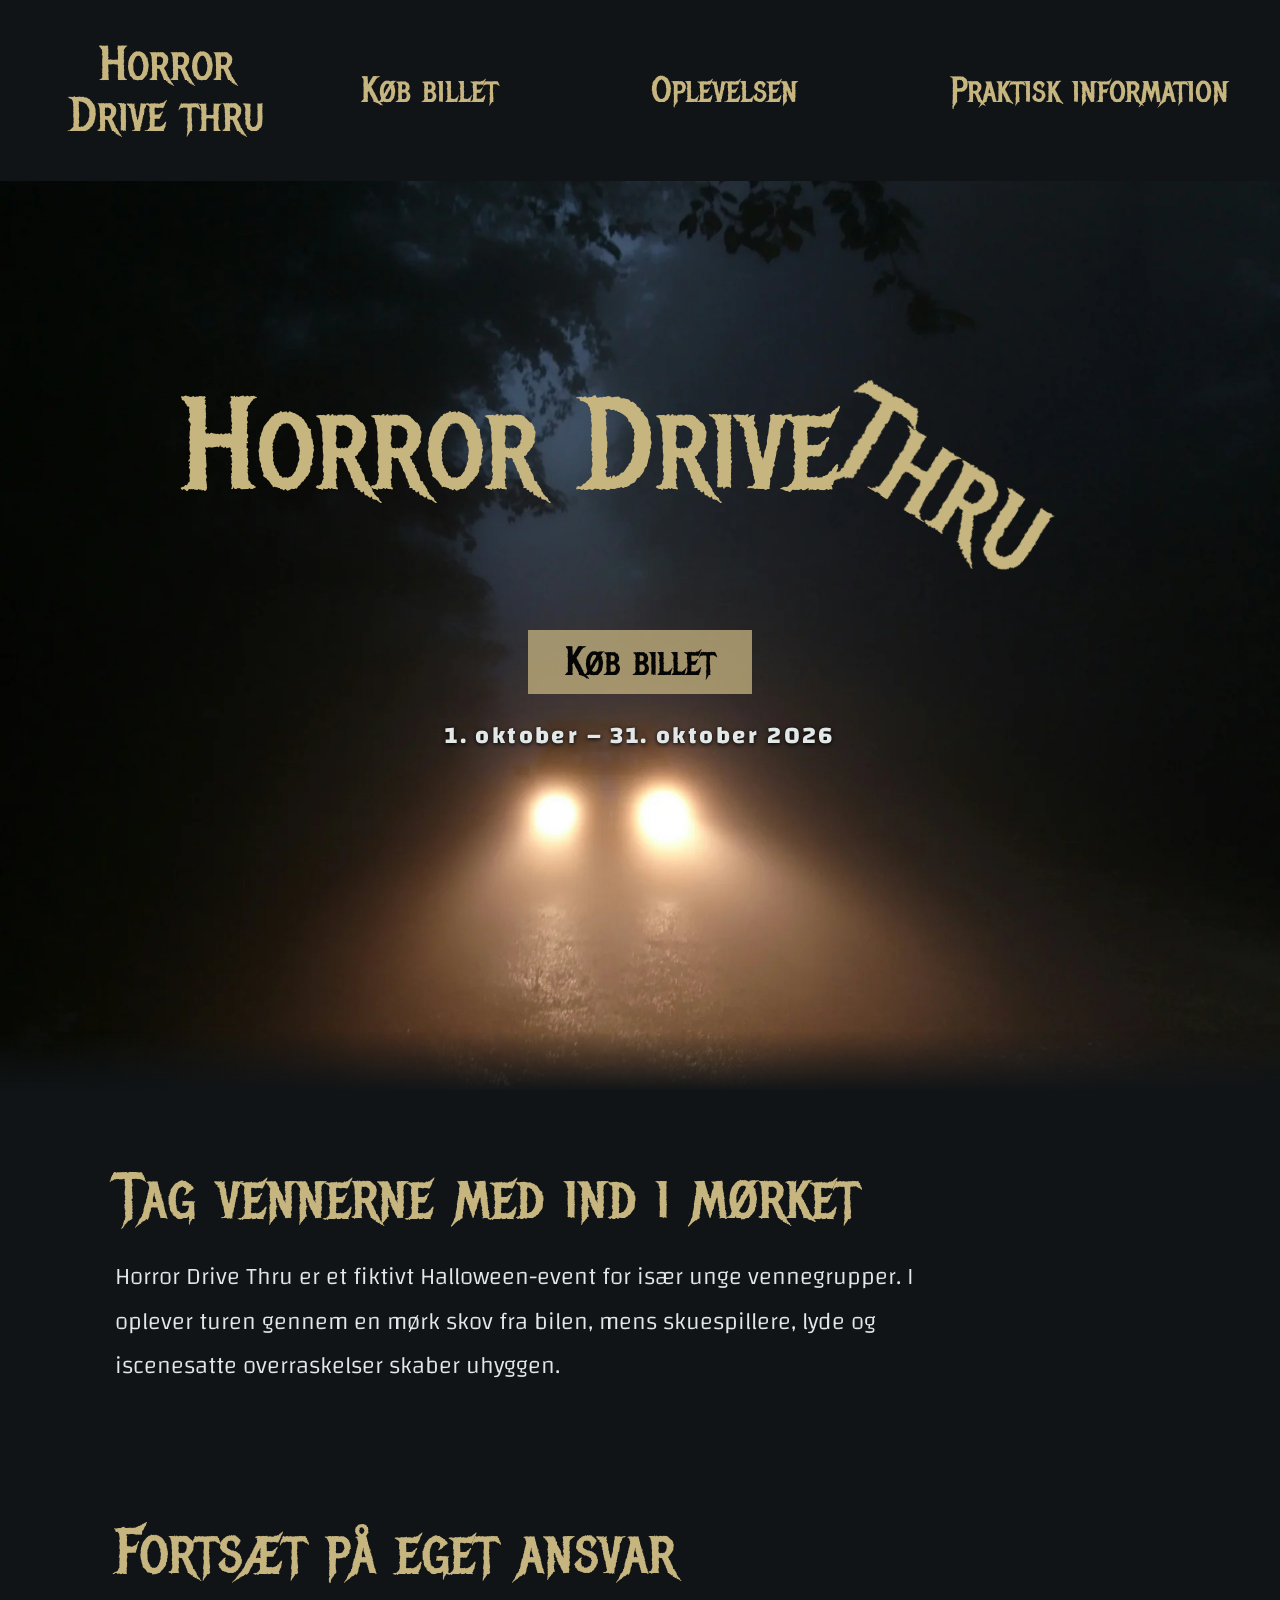
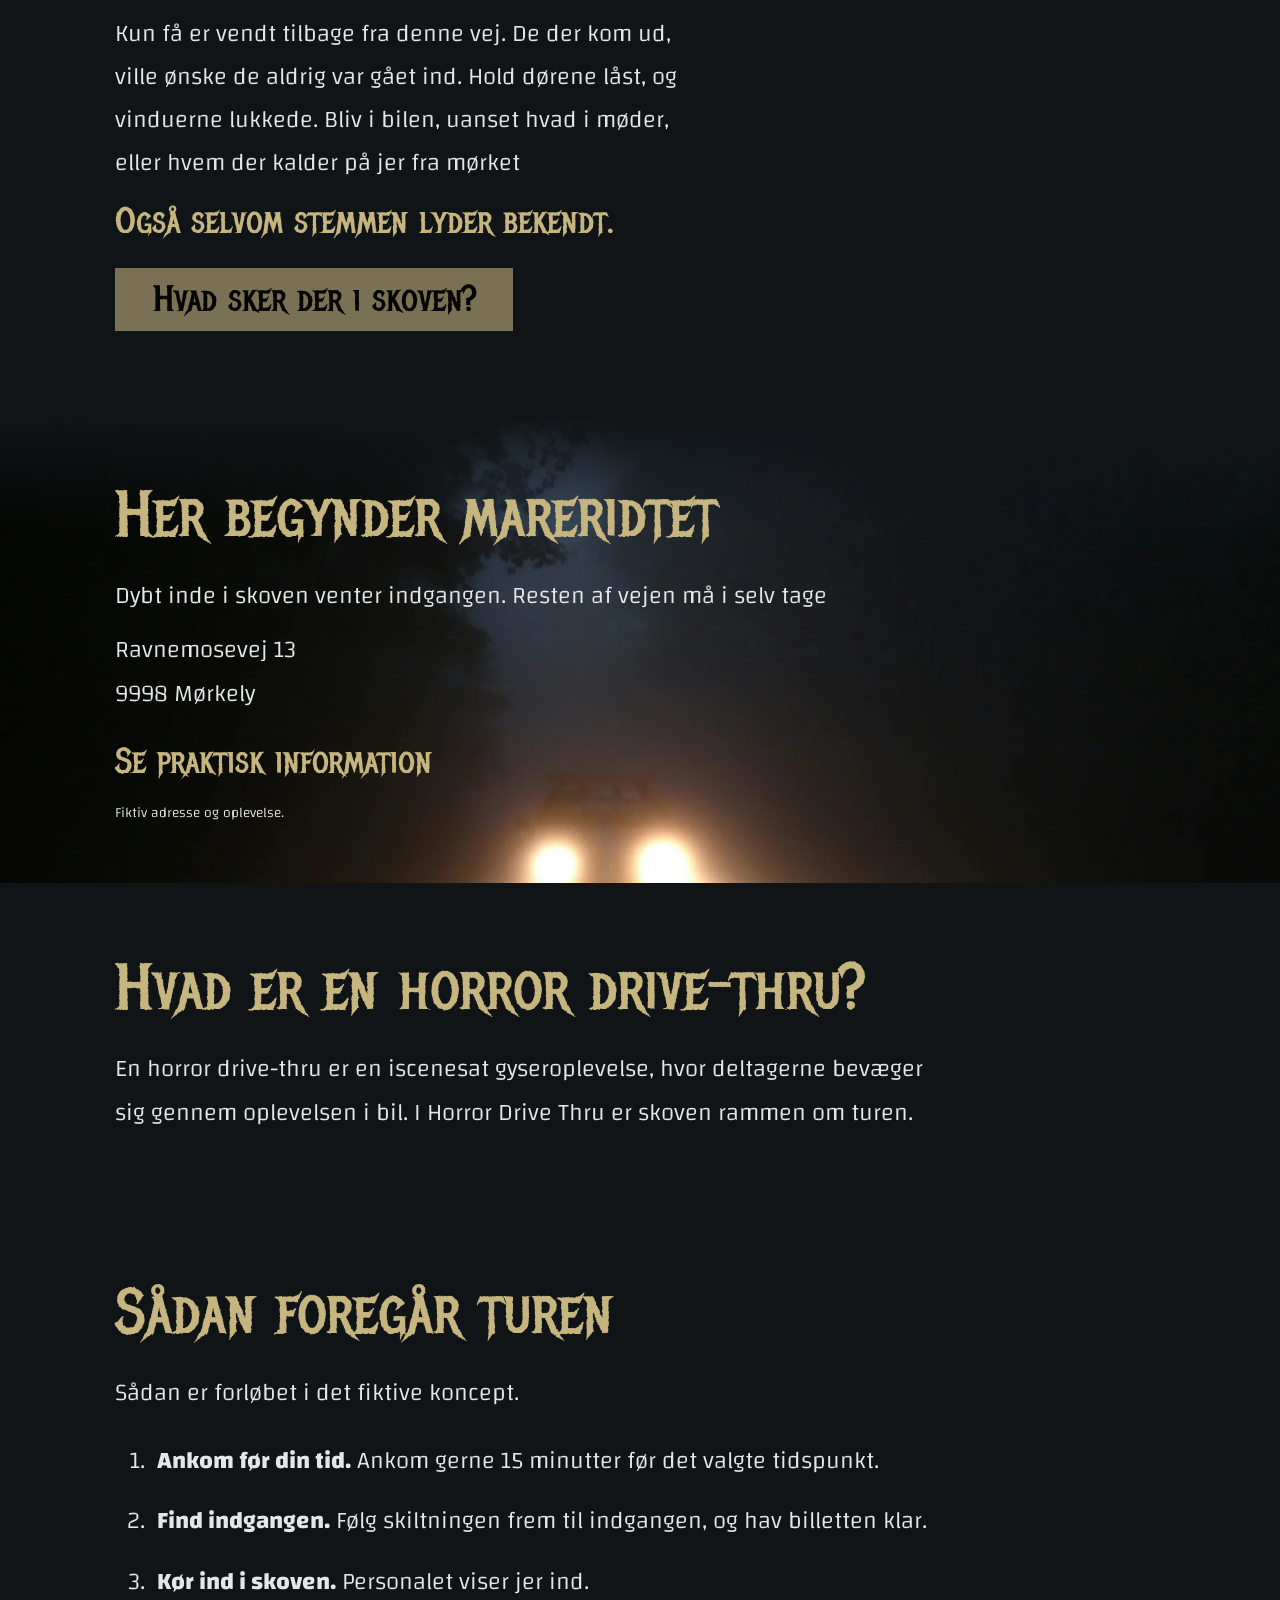
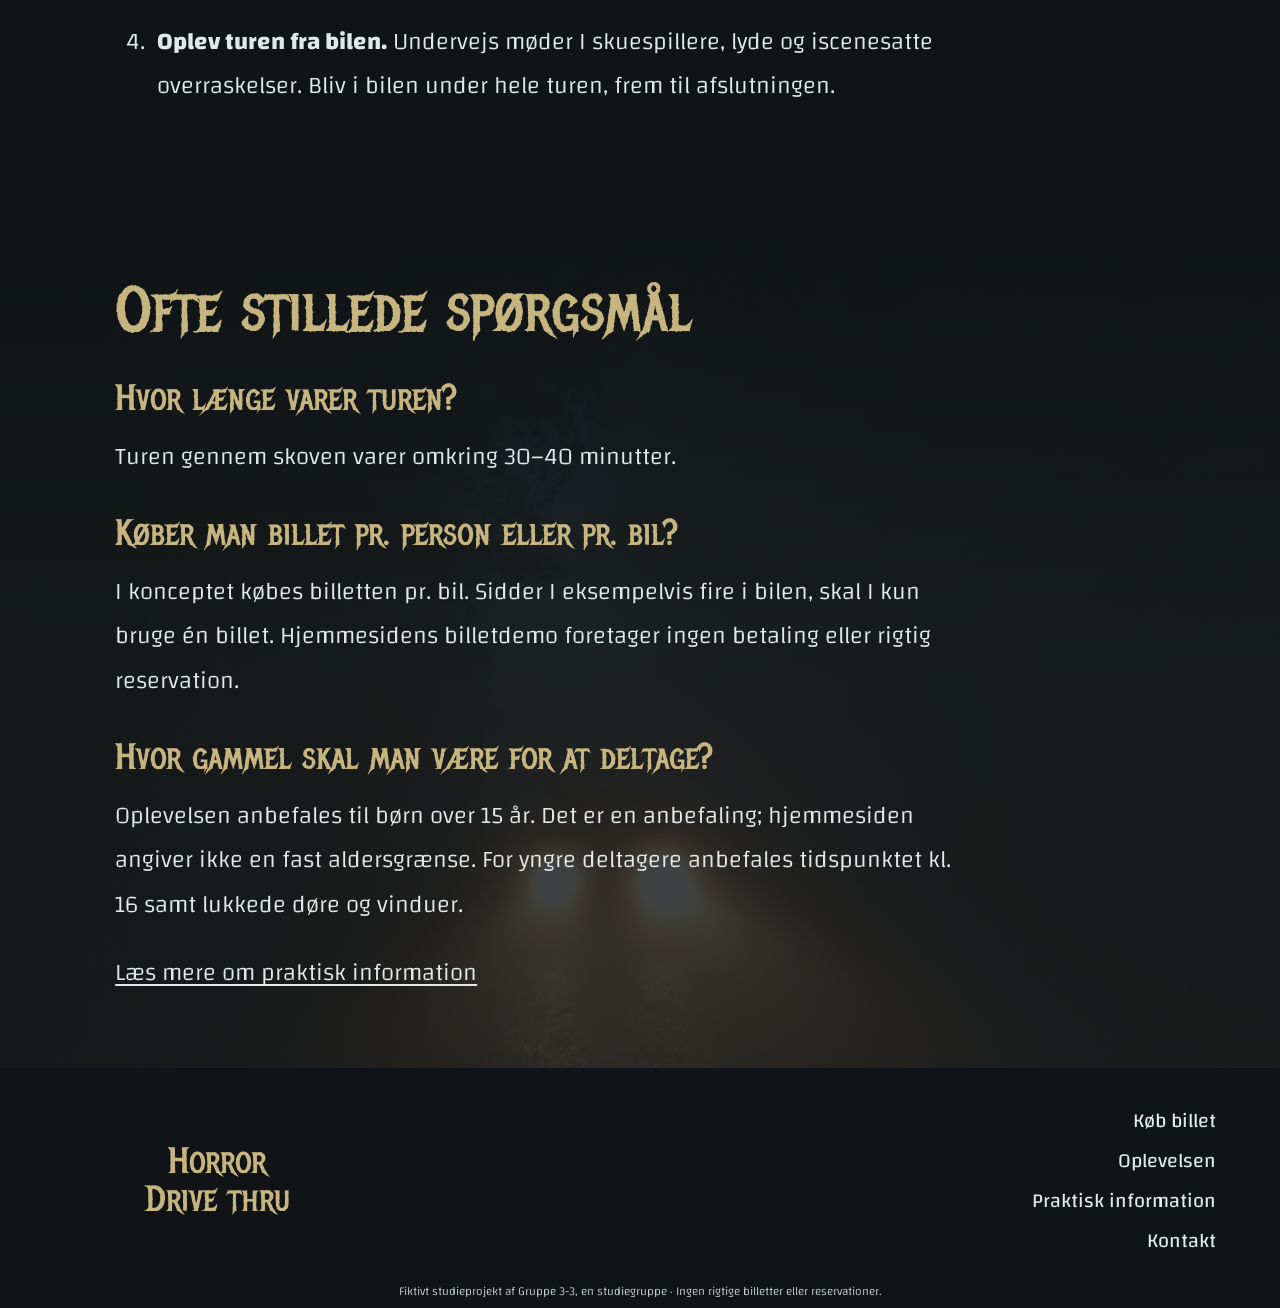
<file: Horror-Drive-Thru/index.html>
<!doctype html>
<html lang="da">
  <head>
    <meta charset="utf-8" />
    <meta name="viewport" content="width=device-width, initial-scale=1" />
    <title>Horror Drive Thru – fiktiv Halloween-oplevelse</title>
    <meta
      name="description"
      content="Oplev Horror Drive Thru, et fiktivt Halloween-event med horror drive-thru gennem en mørk skov. Læs om oplevelsen og prøv billetdemoen uden betaling."
    />
    <meta property="og:title" content="Horror Drive Thru – fiktiv Halloween-oplevelse" />
    <meta property="og:description" content="Oplev Horror Drive Thru, et fiktivt Halloween-event med horror drive-thru gennem en mørk skov. Læs om oplevelsen og prøv billetdemoen uden betaling." />
    <meta property="og:type" content="website" />
    <meta property="og:locale" content="da_DK" />
    <meta property="og:site_name" content="Horror Drive Thru" />
    <link rel="stylesheet" href="assets/css/style.css" />
    <script src="assets/js/main.js" defer></script>
    <script type="application/ld+json">
    {
      "@context": "https://schema.org",
      "@graph": [
        {
          "@type": "Organization",
          "@id": "#organization",
          "name": "Gruppe 3-3",
          "description": "Studiegruppen bag det fiktive studieprojekt Horror Drive Thru."
        },
        {
          "@type": "WebSite",
          "@id": "#website",
          "name": "Horror Drive Thru",
          "description": "Et website om et fiktivt Halloween-event med horror drive-thru gennem en mørk skov.",
          "inLanguage": "da",
          "publisher": {
            "@id": "#organization"
          }
        },
        {
          "@type": [
            "WebPage",
            "FAQPage"
          ],
          "@id": "#webpage",
          "name": "Horror Drive Thru – fiktiv Halloween-oplevelse",
          "description": "Forside for det fiktive Horror Drive Thru med oplysninger om oplevelsen, turens forløb og ofte stillede spørgsmål.",
          "inLanguage": "da",
          "isPartOf": {
            "@id": "#website"
          },
          "publisher": {
            "@id": "#organization"
          },
          "mainEntity": [
            {
              "@type": "Question",
              "name": "Hvor længe varer turen?",
              "acceptedAnswer": {
                "@type": "Answer",
                "text": "Turen gennem skoven varer omkring 30–40 minutter."
              }
            },
            {
              "@type": "Question",
              "name": "Køber man billet pr. person eller pr. bil?",
              "acceptedAnswer": {
                "@type": "Answer",
                "text": "I konceptet købes billetten pr. bil. Sidder I eksempelvis fire i bilen, skal I kun bruge én billet. Hjemmesidens billetdemo foretager ingen betaling eller rigtig reservation."
              }
            },
            {
              "@type": "Question",
              "name": "Hvor gammel skal man være for at deltage?",
              "acceptedAnswer": {
                "@type": "Answer",
                "text": "Oplevelsen anbefales til børn over 15 år. Det er en anbefaling; hjemmesiden angiver ikke en fast aldersgrænse. For yngre deltagere anbefales tidspunktet kl. 16 samt lukkede døre og vinduer."
              }
            }
          ],
          "mentions": {
            "@id": "#tour-list"
          }
        },
        {
          "@type": "ItemList",
          "@id": "#tour-list",
          "name": "Sådan foregår turen",
          "description": "Sådan er forløbet i det fiktive koncept.",
          "itemListOrder": "https://schema.org/ItemListOrderAscending",
          "numberOfItems": 4,
          "itemListElement": [
            {
              "@type": "ListItem",
              "position": 1,
              "name": "Ankom før din tid.",
              "description": "Ankom gerne 15 minutter før det valgte tidspunkt."
            },
            {
              "@type": "ListItem",
              "position": 2,
              "name": "Find indgangen.",
              "description": "Følg skiltningen frem til indgangen, og hav billetten klar."
            },
            {
              "@type": "ListItem",
              "position": 3,
              "name": "Kør ind i skoven.",
              "description": "Personalet viser jer ind."
            },
            {
              "@type": "ListItem",
              "position": 4,
              "name": "Oplev turen fra bilen.",
              "description": "Undervejs møder I skuespillere, lyde og iscenesatte overraskelser. Bliv i bilen under hele turen, frem til afslutningen."
            }
          ]
        }
      ]
    }
    </script>
  </head>
  <body class="home">
    <a class="skip-link" href="#indhold">Spring til indhold</a>
    <header class="site-header home-header">
      <a class="logo" href="index.html" aria-label="Horror Drive Thru – forside"
        >Horror<br />Drive thru</a
      >
      <nav class="desktop-nav" aria-label="Hovednavigation">
        <a href="billetter.html">Køb billet</a
        ><a href="oplevelsen.html">Oplevelsen</a
        ><a href="praktisk-information.html">Praktisk information</a>
      </nav>
      <details class="mobile-menu">
        <summary aria-label="Åbn menu">
          <span class="cross" aria-hidden="true"></span><span>MENU</span>
        </summary>
        <nav aria-label="Mobilnavigation">
          <button class="menu-close" type="button" aria-label="Luk menu">
            ×</button
          ><a href="billetter.html">Køb billet</a
          ><a href="oplevelsen.html">Oplevelsen</a
          ><a href="praktisk-information.html">Praktisk information</a>
        </nav>
      </details>
    </header>
    <main id="indhold">
      <section class="hero" aria-labelledby="hero-title">
        <img
          class="hero-image"
          src="assets/images/forest-headlights.webp"
          width="1920"
          height="2560"
          alt=""
          fetchpriority="high"
        />
        <div class="hero-darkness" aria-hidden="true"></div>
        <h1 id="hero-title">
          <span class="horror-drive">Horror Drive</span>
          <span class="thru">Thru</span>
        </h1>
        <div class="hero-action">
          <a class="button" href="billetter.html">Køb billet</a>
          <p class="event-dates">1. oktober – 31. oktober 2026</p>
        </div>
      </section>
      <section class="home-facts section" aria-labelledby="intro-title">
        <div class="home-facts-content">
          <h2 id="intro-title">Tag vennerne med ind i mørket</h2>
          <p>
            Horror Drive Thru er et fiktivt Halloween-event for især unge
            vennegrupper. I oplever turen gennem en mørk skov fra bilen, mens
            skuespillere, lyde og iscenesatte overraskelser skaber uhyggen.
          </p>
        </div>
      </section>
      <section class="warning section" aria-labelledby="warning-title">
        <div class="warning-content">
          <h2 id="warning-title">Fortsæt på eget ansvar</h2>
          <p>
            Kun få er vendt tilbage fra denne vej. De der kom ud, ville ønske de
            aldrig var gået ind. Hold dørene låst, og vinduerne lukkede. Bliv i
            bilen, uanset hvad i møder, eller hvem der kalder på jer fra mørket
          </p>
          <p class="warning-ending">Også selvom stemmen lyder bekendt.</p>
          <a class="button" href="oplevelsen.html">Hvad sker der i skoven?</a>
        </div>
      </section>
      <section class="location section">
        <h2>Her begynder mareridtet</h2>
        <p>
          Dybt inde i skoven venter indgangen. Resten af vejen må i selv tage
        </p>
        <p>Ravnemosevej 13<br />9998 Mørkely</p>
        <a class="text-link" href="praktisk-information.html"
          >Se praktisk information</a
        >
        <p class="small-note">Fiktiv adresse og oplevelse.</p>
      </section>
      <section class="home-facts section" aria-labelledby="definition-title">
        <div class="home-facts-content">
          <h2 id="definition-title">Hvad er en horror drive-thru?</h2>
          <p>
            En horror drive-thru er en iscenesat gyseroplevelse, hvor deltagerne
            bevæger sig gennem oplevelsen i bil. I Horror Drive Thru er skoven
            rammen om turen.
          </p>
        </div>
      </section>
      <section class="home-facts section" aria-labelledby="steps-title">
        <div class="home-facts-content">
          <h2 id="steps-title">Sådan foregår turen</h2>
          <p>Sådan er forløbet i det fiktive koncept.</p>
          <ol class="experience-steps">
            <li>
              <strong>Ankom før din tid.</strong> Ankom gerne 15 minutter før
              det valgte tidspunkt.
            </li>
            <li>
              <strong>Find indgangen.</strong> Følg skiltningen frem til
              indgangen, og hav billetten klar.
            </li>
            <li>
              <strong>Kør ind i skoven.</strong> Personalet viser jer ind.
            </li>
            <li>
              <strong>Oplev turen fra bilen.</strong> Undervejs møder I
              skuespillere, lyde og iscenesatte overraskelser. Bliv i bilen under
              hele turen, frem til afslutningen.
            </li>
          </ol>
        </div>
      </section>
      <section class="home-facts home-faq section" aria-labelledby="faq-title">
        <div class="home-facts-content">
          <h2 id="faq-title">Ofte stillede spørgsmål</h2>
          <div class="home-faq-answer">
            <h3>Hvor længe varer turen?</h3>
            <p>Turen gennem skoven varer omkring 30–40 minutter.</p>
          </div>
          <div class="home-faq-answer">
            <h3>Køber man billet pr. person eller pr. bil?</h3>
            <p>
              I konceptet købes billetten pr. bil. Sidder I eksempelvis fire i
              bilen, skal I kun bruge én billet. Hjemmesidens billetdemo
              foretager ingen betaling eller rigtig reservation.
            </p>
          </div>
          <div class="home-faq-answer">
            <h3>Hvor gammel skal man være for at deltage?</h3>
            <p>
              Oplevelsen anbefales til børn over 15 år. Det er en anbefaling;
              hjemmesiden angiver ikke en fast aldersgrænse. For yngre deltagere
              anbefales tidspunktet kl. 16 samt lukkede døre og vinduer.
            </p>
          </div>
          <p>
            <a href="praktisk-information.html">Læs mere om praktisk information</a>
          </p>
        </div>
      </section>
    </main>
    <footer class="site-footer">
      <a class="logo" href="index.html">Horror<br />Drive thru</a>
      <nav aria-label="Sidefod">
        <a href="billetter.html">Køb billet</a
        ><a href="oplevelsen.html">Oplevelsen</a
        ><a href="praktisk-information.html">Praktisk information</a
        ><a href="praktisk-information.html#kontakt">Kontakt</a>
      </nav>
      <p class="fiction">
        Fiktivt studieprojekt af Gruppe 3-3, en studiegruppe · Ingen rigtige billetter eller reservationer.
      </p>
    </footer>
  </body>
</html>
</file>
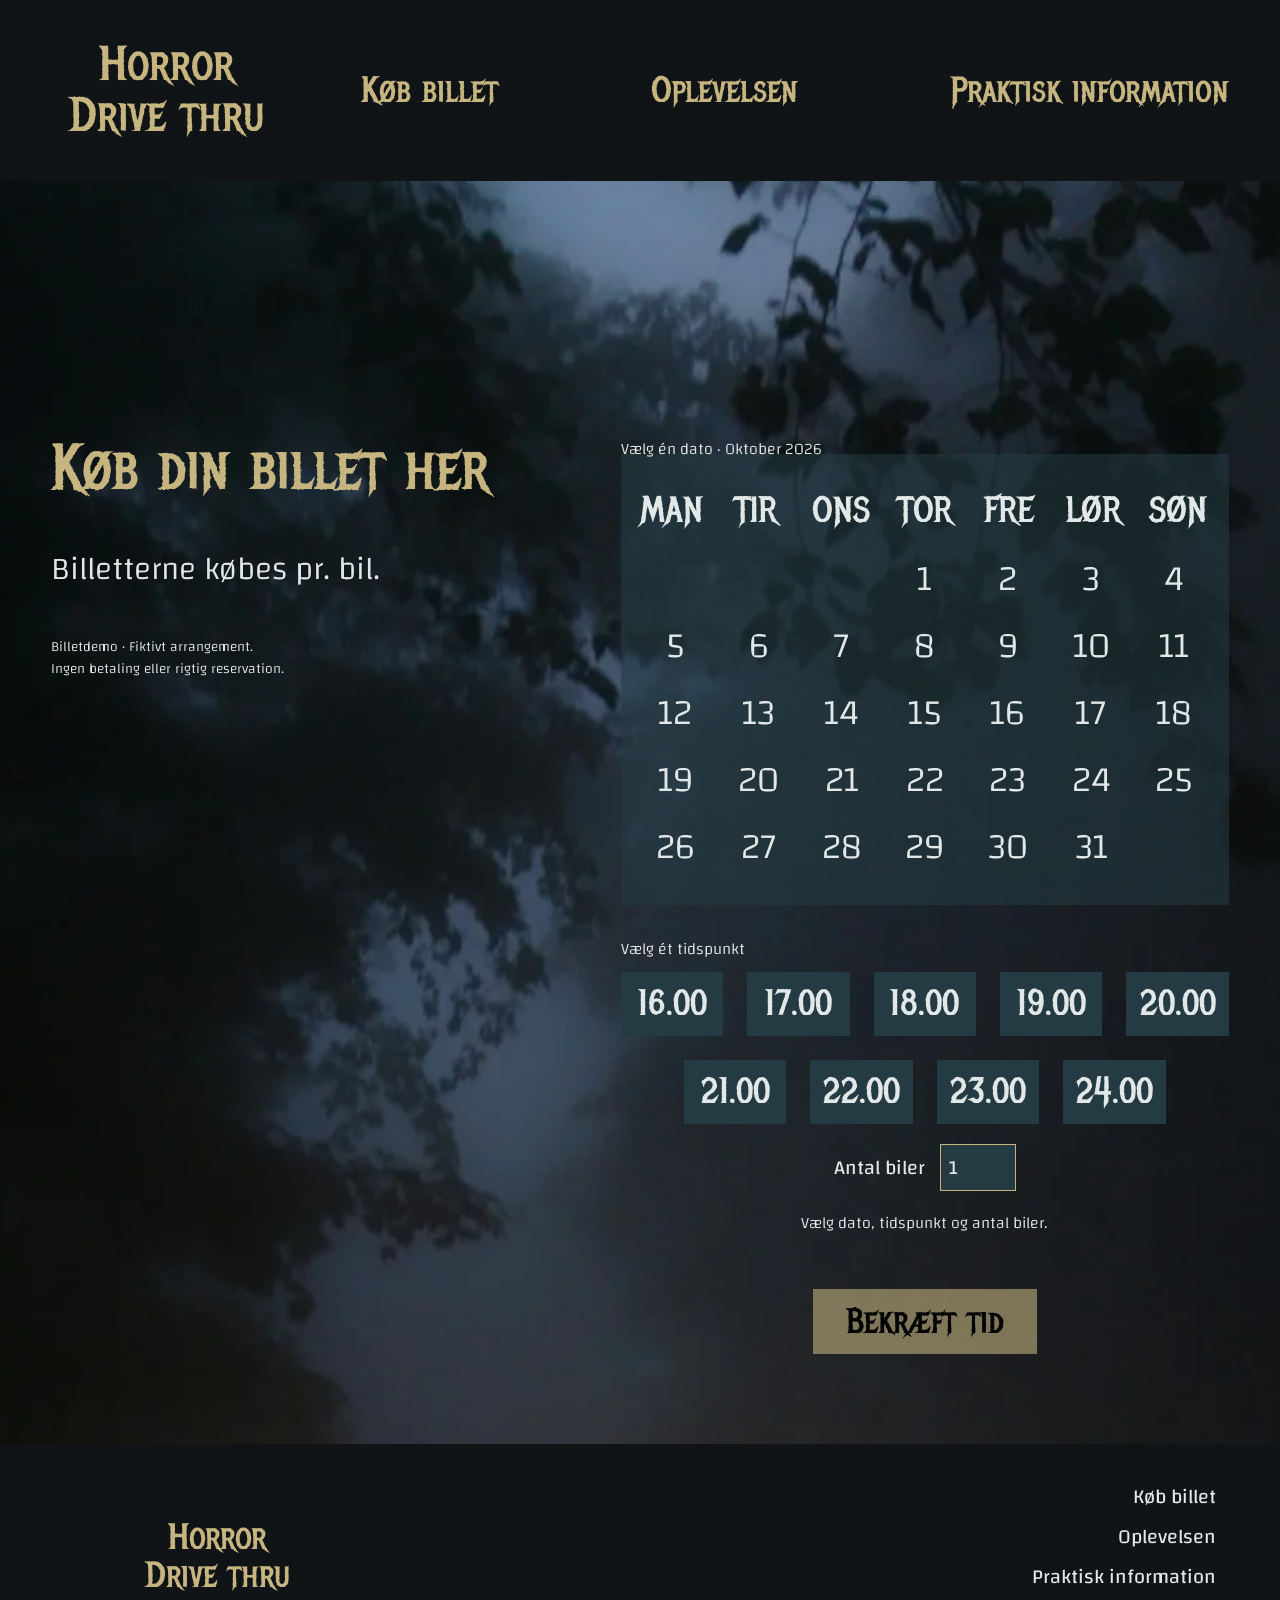
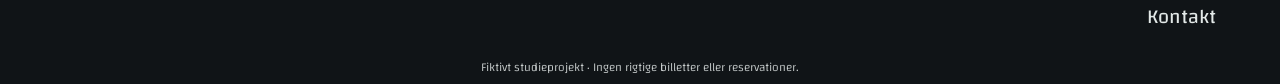
<file: Horror-Drive-Thru/billetter.html>
<!doctype html>
<html lang="da">
  <head>
    <meta charset="utf-8" />
    <meta name="viewport" content="width=device-width, initial-scale=1" />
    <title>Vælg dato og tid – billetdemo | Horror Drive Thru</title>
    <meta
      name="description"
      content="Prøv billetdemoen til det fiktive Horror Drive Thru. Vælg dato, tidspunkt og antal biler. Ingen betaling eller rigtig reservation."
    />
    <meta property="og:title" content="Vælg dato og tid – billetdemo | Horror Drive Thru" />
    <meta property="og:description" content="Prøv billetdemoen til det fiktive Horror Drive Thru. Vælg dato, tidspunkt og antal biler. Ingen betaling eller rigtig reservation." />
    <meta property="og:type" content="website" />
    <meta property="og:locale" content="da_DK" />
    <meta property="og:site_name" content="Horror Drive Thru" />
    <link rel="stylesheet" href="assets/css/style.css" />
    <script src="assets/js/main.js" defer></script>
  </head>
  <body class="tickets">
    <a class="skip-link" href="#indhold">Spring til indhold</a>
    <div class="page-backdrop">
    <header class="site-header">
      <a class="logo" href="index.html" aria-label="Horror Drive Thru – forside"
        >Horror<br />Drive thru</a
      >
      <nav class="desktop-nav" aria-label="Hovednavigation">
        <a href="billetter.html">Køb billet</a
        ><a href="oplevelsen.html">Oplevelsen</a
        ><a href="praktisk-information.html">Praktisk information</a>
      </nav>
      <details class="mobile-menu">
        <summary aria-label="Åbn menu">
          <span class="cross" aria-hidden="true"></span><span>MENU</span>
        </summary>
        <nav aria-label="Mobilnavigation">
          <button class="menu-close" type="button" aria-label="Luk menu">
            ×</button
          ><a href="billetter.html">Køb billet</a
          ><a href="oplevelsen.html">Oplevelsen</a
          ><a href="praktisk-information.html">Praktisk information</a>
        </nav>
      </details>
    </header>
    <main id="indhold">
      <section class="booking section">
        <div class="booking-intro">
          <h1>Køb din billet her</h1>
          <p>Billetterne købes pr. bil.</p>
          <p class="small-note">
            Billetdemo · Fiktivt arrangement.<br />Ingen betaling eller rigtig
            reservation.
          </p>
        </div>
        <form class="booking-form">
          <fieldset class="calendar">
            <legend>Vælg én dato · Oktober 2026</legend>
            <div class="weekdays" aria-hidden="true">
              <span>MAN</span><span>TIR</span><span>ONS</span><span>TOR</span
              ><span>FRE</span><span>LØR</span><span>SØN</span>
            </div>
            <div class="dates">
              <label class="date-option" style="grid-column: 4"
                ><input
                  type="radio"
                  name="dato"
                  value="1"
                  required
                  aria-label="1. oktober 2026"
                /><span>1</span></label
              ><label class="date-option"
                ><input
                  type="radio"
                  name="dato"
                  value="2"
                  required
                  aria-label="2. oktober 2026"
                /><span>2</span></label
              ><label class="date-option"
                ><input
                  type="radio"
                  name="dato"
                  value="3"
                  required
                  aria-label="3. oktober 2026"
                /><span>3</span></label
              ><label class="date-option"
                ><input
                  type="radio"
                  name="dato"
                  value="4"
                  required
                  aria-label="4. oktober 2026"
                /><span>4</span></label
              ><label class="date-option"
                ><input
                  type="radio"
                  name="dato"
                  value="5"
                  required
                  aria-label="5. oktober 2026"
                /><span>5</span></label
              ><label class="date-option"
                ><input
                  type="radio"
                  name="dato"
                  value="6"
                  required
                  aria-label="6. oktober 2026"
                /><span>6</span></label
              ><label class="date-option"
                ><input
                  type="radio"
                  name="dato"
                  value="7"
                  required
                  aria-label="7. oktober 2026"
                /><span>7</span></label
              ><label class="date-option"
                ><input
                  type="radio"
                  name="dato"
                  value="8"
                  required
                  aria-label="8. oktober 2026"
                /><span>8</span></label
              ><label class="date-option"
                ><input
                  type="radio"
                  name="dato"
                  value="9"
                  required
                  aria-label="9. oktober 2026"
                /><span>9</span></label
              ><label class="date-option"
                ><input
                  type="radio"
                  name="dato"
                  value="10"
                  required
                  aria-label="10. oktober 2026"
                /><span>10</span></label
              ><label class="date-option"
                ><input
                  type="radio"
                  name="dato"
                  value="11"
                  required
                  aria-label="11. oktober 2026"
                /><span>11</span></label
              ><label class="date-option"
                ><input
                  type="radio"
                  name="dato"
                  value="12"
                  required
                  aria-label="12. oktober 2026"
                /><span>12</span></label
              ><label class="date-option"
                ><input
                  type="radio"
                  name="dato"
                  value="13"
                  required
                  aria-label="13. oktober 2026"
                /><span>13</span></label
              ><label class="date-option"
                ><input
                  type="radio"
                  name="dato"
                  value="14"
                  required
                  aria-label="14. oktober 2026"
                /><span>14</span></label
              ><label class="date-option"
                ><input
                  type="radio"
                  name="dato"
                  value="15"
                  required
                  aria-label="15. oktober 2026"
                /><span>15</span></label
              ><label class="date-option"
                ><input
                  type="radio"
                  name="dato"
                  value="16"
                  required
                  aria-label="16. oktober 2026"
                /><span>16</span></label
              ><label class="date-option"
                ><input
                  type="radio"
                  name="dato"
                  value="17"
                  required
                  aria-label="17. oktober 2026"
                /><span>17</span></label
              ><label class="date-option"
                ><input
                  type="radio"
                  name="dato"
                  value="18"
                  required
                  aria-label="18. oktober 2026"
                /><span>18</span></label
              ><label class="date-option"
                ><input
                  type="radio"
                  name="dato"
                  value="19"
                  required
                  aria-label="19. oktober 2026"
                /><span>19</span></label
              ><label class="date-option"
                ><input
                  type="radio"
                  name="dato"
                  value="20"
                  required
                  aria-label="20. oktober 2026"
                /><span>20</span></label
              ><label class="date-option"
                ><input
                  type="radio"
                  name="dato"
                  value="21"
                  required
                  aria-label="21. oktober 2026"
                /><span>21</span></label
              ><label class="date-option"
                ><input
                  type="radio"
                  name="dato"
                  value="22"
                  required
                  aria-label="22. oktober 2026"
                /><span>22</span></label
              ><label class="date-option"
                ><input
                  type="radio"
                  name="dato"
                  value="23"
                  required
                  aria-label="23. oktober 2026"
                /><span>23</span></label
              ><label class="date-option"
                ><input
                  type="radio"
                  name="dato"
                  value="24"
                  required
                  aria-label="24. oktober 2026"
                /><span>24</span></label
              ><label class="date-option"
                ><input
                  type="radio"
                  name="dato"
                  value="25"
                  required
                  aria-label="25. oktober 2026"
                /><span>25</span></label
              ><label class="date-option"
                ><input
                  type="radio"
                  name="dato"
                  value="26"
                  required
                  aria-label="26. oktober 2026"
                /><span>26</span></label
              ><label class="date-option"
                ><input
                  type="radio"
                  name="dato"
                  value="27"
                  required
                  aria-label="27. oktober 2026"
                /><span>27</span></label
              ><label class="date-option"
                ><input
                  type="radio"
                  name="dato"
                  value="28"
                  required
                  aria-label="28. oktober 2026"
                /><span>28</span></label
              ><label class="date-option"
                ><input
                  type="radio"
                  name="dato"
                  value="29"
                  required
                  aria-label="29. oktober 2026"
                /><span>29</span></label
              ><label class="date-option"
                ><input
                  type="radio"
                  name="dato"
                  value="30"
                  required
                  aria-label="30. oktober 2026"
                /><span>30</span></label
              ><label class="date-option"
                ><input
                  type="radio"
                  name="dato"
                  value="31"
                  required
                  aria-label="31. oktober 2026"
                /><span>31</span></label
              >
            </div>
          </fieldset>
          <fieldset class="time-picker">
            <legend>Vælg ét tidspunkt</legend>
            <div class="times">
              <label class="time-option"
                ><input type="radio" name="tid" value="16.00" required /><span
                  >16.00</span
                ></label
              ><label class="time-option"
                ><input type="radio" name="tid" value="17.00" required /><span
                  >17.00</span
                ></label
              ><label class="time-option"
                ><input type="radio" name="tid" value="18.00" required /><span
                  >18.00</span
                ></label
              ><label class="time-option"
                ><input type="radio" name="tid" value="19.00" required /><span
                  >19.00</span
                ></label
              ><label class="time-option"
                ><input type="radio" name="tid" value="20.00" required /><span
                  >20.00</span
                ></label
              ><label class="time-option"
                ><input type="radio" name="tid" value="21.00" required /><span
                  >21.00</span
                ></label
              ><label class="time-option"
                ><input type="radio" name="tid" value="22.00" required /><span
                  >22.00</span
                ></label
              ><label class="time-option"
                ><input type="radio" name="tid" value="23.00" required /><span
                  >23.00</span
                ></label
              ><label class="time-option"
                ><input type="radio" name="tid" value="24.00" required /><span
                  >24.00</span
                ></label
              >
            </div>
          </fieldset>
          <label class="quantity"
            >Antal biler
            <input
              type="number"
              name="antal"
              value="1"
              min="1"
              max="99"
              step="1"
              required
              inputmode="numeric"
          /></label>
          <div class="booking-summary" aria-live="polite">
            <p>Vælg dato, tidspunkt og antal biler.</p>
          </div>
          <button class="button confirm" type="submit" disabled>
            Bekræft tid</button
          ><noscript
            ><p>
              Du kan vælge dine ønsker ovenfor. Demobekræftelsen kræver
              JavaScript. Der sendes ingen oplysninger.
            </p></noscript
          >
          <section
            class="confirmation"
            hidden
            tabindex="-1"
            aria-labelledby="confirmation-title"
          >
            <h2 id="confirmation-title">Demo bekræftet</h2>
            <p class="confirmation-details"></p>
            <p>
              Dette er kun en demo. Der er ikke reserveret noget, og ingen
              oplysninger er sendt.
            </p>
          </section>
        </form>
      </section>
    </main>
    </div>
    <footer class="site-footer">
      <a class="logo" href="index.html">Horror<br />Drive thru</a>
      <nav aria-label="Sidefod">
        <a href="billetter.html">Køb billet</a
        ><a href="oplevelsen.html">Oplevelsen</a
        ><a href="praktisk-information.html">Praktisk information</a
        ><a href="praktisk-information.html#kontakt">Kontakt</a>
      </nav>
      <p class="fiction">
        Fiktivt studieprojekt · Ingen rigtige billetter eller reservationer.
      </p>
    </footer>
  </body>
</html>
</file>
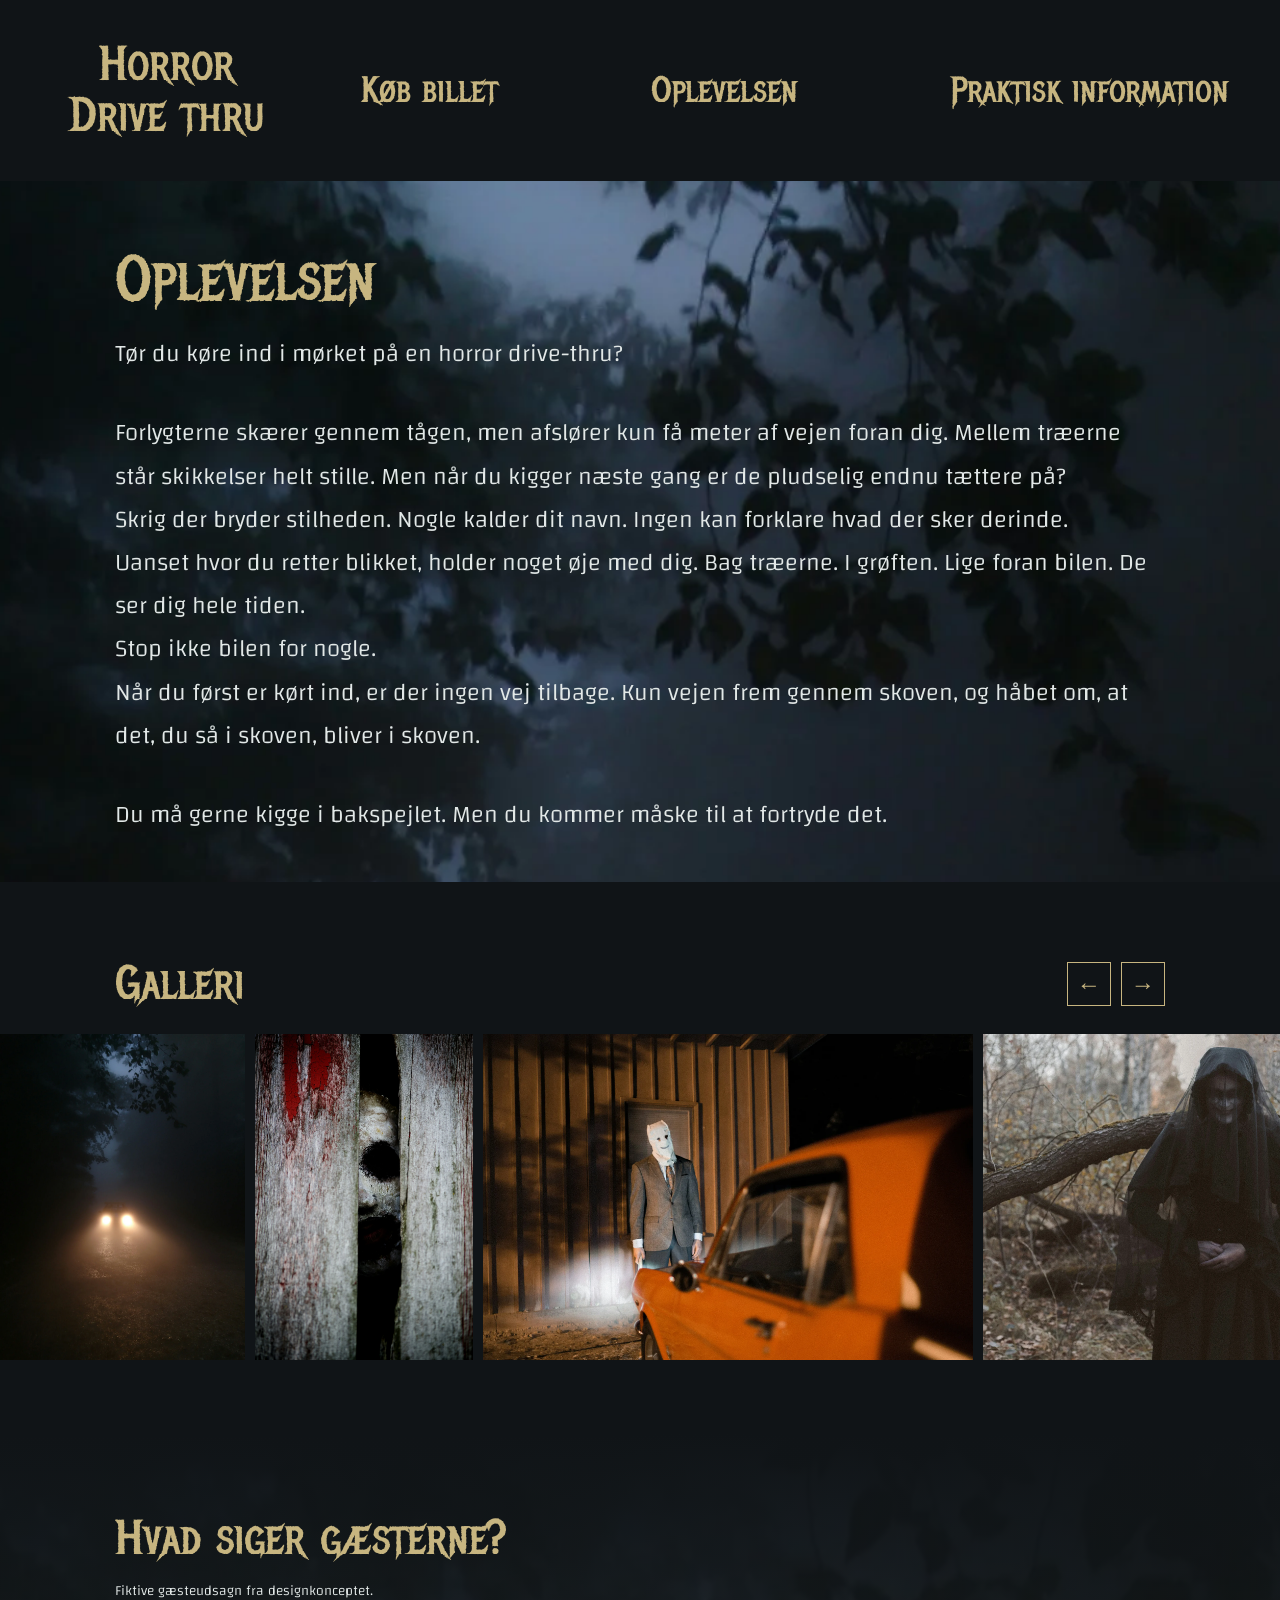
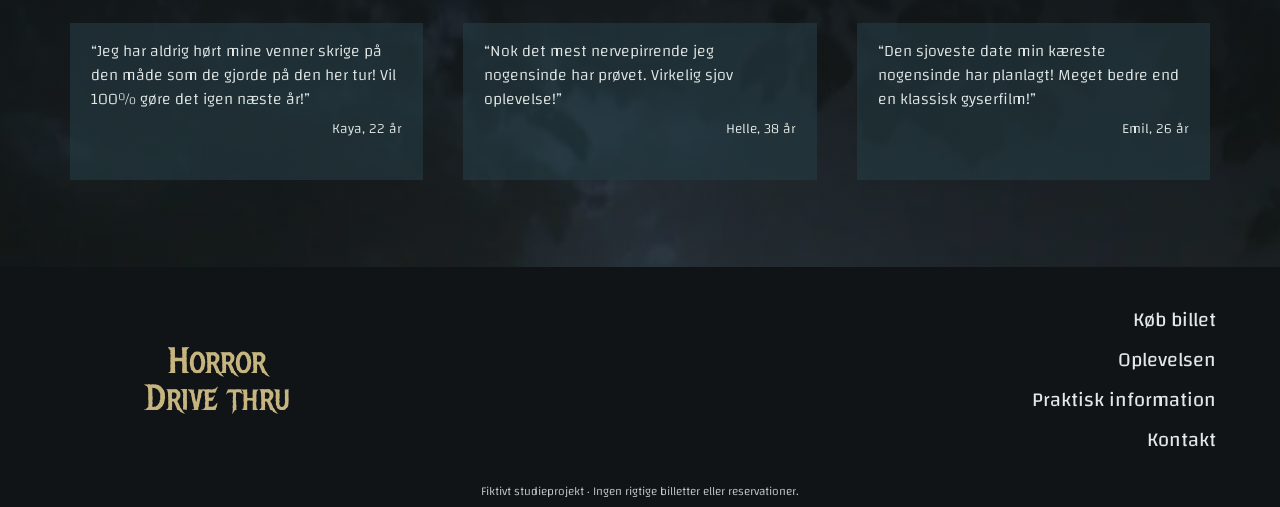
<file: Horror-Drive-Thru/oplevelsen.html>
<!doctype html>
<html lang="da">
  <head>
    <meta charset="utf-8" />
    <meta name="viewport" content="width=device-width, initial-scale=1" />
    <title>Horror-oplevelsen i skoven | Horror Drive Thru</title>
    <meta
      name="description"
      content="Læs om den fiktive horror drive-thru og se billeder af stemningen i skoven. Turen i konceptet varer 30–40 minutter."
    />
    <meta property="og:title" content="Horror-oplevelsen i skoven | Horror Drive Thru" />
    <meta property="og:description" content="Læs om den fiktive horror drive-thru og se billeder af stemningen i skoven. Turen i konceptet varer 30–40 minutter." />
    <meta property="og:type" content="website" />
    <meta property="og:locale" content="da_DK" />
    <meta property="og:site_name" content="Horror Drive Thru" />
    <link rel="stylesheet" href="assets/css/style.css" />
    <script src="assets/js/main.js" defer></script>
  </head>
  <body class="experience">
    <a class="skip-link" href="#indhold">Spring til indhold</a>
    <div class="experience-backdrop">
    <header class="site-header">
      <a class="logo" href="index.html" aria-label="Horror Drive Thru – forside"
        >Horror<br />Drive thru</a
      >
      <nav class="desktop-nav" aria-label="Hovednavigation">
        <a href="billetter.html">Køb billet</a
        ><a href="oplevelsen.html">Oplevelsen</a
        ><a href="praktisk-information.html">Praktisk information</a>
      </nav>
      <details class="mobile-menu">
        <summary aria-label="Åbn menu">
          <span class="cross" aria-hidden="true"></span><span>MENU</span>
        </summary>
        <nav aria-label="Mobilnavigation">
          <button class="menu-close" type="button" aria-label="Luk menu">
            ×</button
          ><a href="billetter.html">Køb billet</a
          ><a href="oplevelsen.html">Oplevelsen</a
          ><a href="praktisk-information.html">Praktisk information</a>
        </nav>
      </details>
    </header>
    <main id="indhold">
      <section class="experience-intro section">
        <h1>Oplevelsen</h1>
        <div class="story">
          <p>Tør du køre ind i mørket på en horror drive-thru?</p>
          <p>
            Forlygterne skærer gennem tågen, men afslører kun få meter af vejen
            foran dig. Mellem træerne står skikkelser helt stille. Men når du
            kigger næste gang er de pludselig endnu tættere på?<br />Skrig der
            bryder stilheden. Nogle kalder dit navn. Ingen kan forklare hvad der
            sker derinde.<br />Uanset hvor du retter blikket, holder noget øje
            med dig. Bag træerne. I grøften. Lige foran bilen. De ser dig hele
            tiden.<br />Stop ikke bilen for nogle.<br />Når du først er kørt
            ind, er der ingen vej tilbage. Kun vejen frem gennem skoven, og
            håbet om, at det, du så i skoven, bliver i skoven.
          </p>
          <p>
            Du må gerne kigge i bakspejlet. Men du kommer måske til at fortryde
            det.
          </p>
        </div>
      </section>
      <section class="gallery-section" aria-labelledby="gallery-title">
        <div class="gallery-heading">
          <h2 id="gallery-title">Galleri</h2>
          <div class="gallery-controls" hidden>
            <button
              type="button"
              data-gallery-direction="-1"
              aria-label="Vis forrige billeder"
            >
              ←</button
            ><button
              type="button"
              data-gallery-direction="1"
              aria-label="Vis næste billeder"
            >
              →
            </button>
          </div>
        </div>
        <div
          class="gallery"
          tabindex="0"
          role="region"
          aria-label="Billedgalleri – rul vandret eller brug piletasterne"
        >
          <img
            src="assets/images/forest-headlights.webp"
            alt="Billygter på en tåget skovvej"
            width="184"
            height="245"
            style="--ratio: 184/245"
            loading="lazy"
          /><img
            src="assets/images/gallery-mask.webp"
            alt="En maske skimtes mellem slidte brædder"
            width="164"
            height="245"
            style="--ratio: 164/245"
            loading="lazy"
          /><img
            src="assets/images/gallery-forest.webp"
            alt="Maskeret person i jakkesæt ved en bil"
            width="368"
            height="245"
            style="--ratio: 368/245"
            loading="lazy"
          /><img
            src="assets/images/gallery-scene.webp"
            alt="En sortklædt skikkelse med slør i skoven"
            width="364"
            height="243"
            style="--ratio: 364/243"
            loading="lazy"
          /><img
            src="assets/images/gallery-figure.webp"
            alt="Silhuet med hånden mod en dugget rude"
            width="165"
            height="247"
            style="--ratio: 165/247"
            loading="lazy"
          /><img
            src="assets/images/gallery-road.webp"
            alt="Dug på en bils siderude i aftenskumringen"
            width="371"
            height="247"
            style="--ratio: 371/247"
            loading="lazy"
          />
        </div>
      </section>
      <section class="testimonials section">
        <h2>Hvad siger gæsterne?</h2>
        <p class="small-note">Fiktive gæsteudsagn fra designkonceptet.</p>
        <div class="quote-grid">
          <figure>
            <blockquote>
              “Jeg har aldrig hørt mine venner skrige på den måde som de gjorde
              på den her tur! Vil 100% gøre det igen næste år!”
            </blockquote>
            <figcaption>Kaya, 22 år</figcaption>
          </figure>
          <figure>
            <blockquote>
              “Nok det mest nervepirrende jeg nogensinde har prøvet. Virkelig
              sjov oplevelse!”
            </blockquote>
            <figcaption>Helle, 38 år</figcaption>
          </figure>
          <figure>
            <blockquote>
              “Den sjoveste date min kæreste nogensinde har planlagt! Meget
              bedre end en klassisk gyserfilm!”
            </blockquote>
            <figcaption>Emil, 26 år</figcaption>
          </figure>
        </div>
      </section>
    </main>
    </div>
    <footer class="site-footer">
      <a class="logo" href="index.html">Horror<br />Drive thru</a>
      <nav aria-label="Sidefod">
        <a href="billetter.html">Køb billet</a
        ><a href="oplevelsen.html">Oplevelsen</a
        ><a href="praktisk-information.html">Praktisk information</a
        ><a href="praktisk-information.html#kontakt">Kontakt</a>
      </nav>
      <p class="fiction">
        Fiktivt studieprojekt · Ingen rigtige billetter eller reservationer.
      </p>
    </footer>
  </body>
</html>
</file>
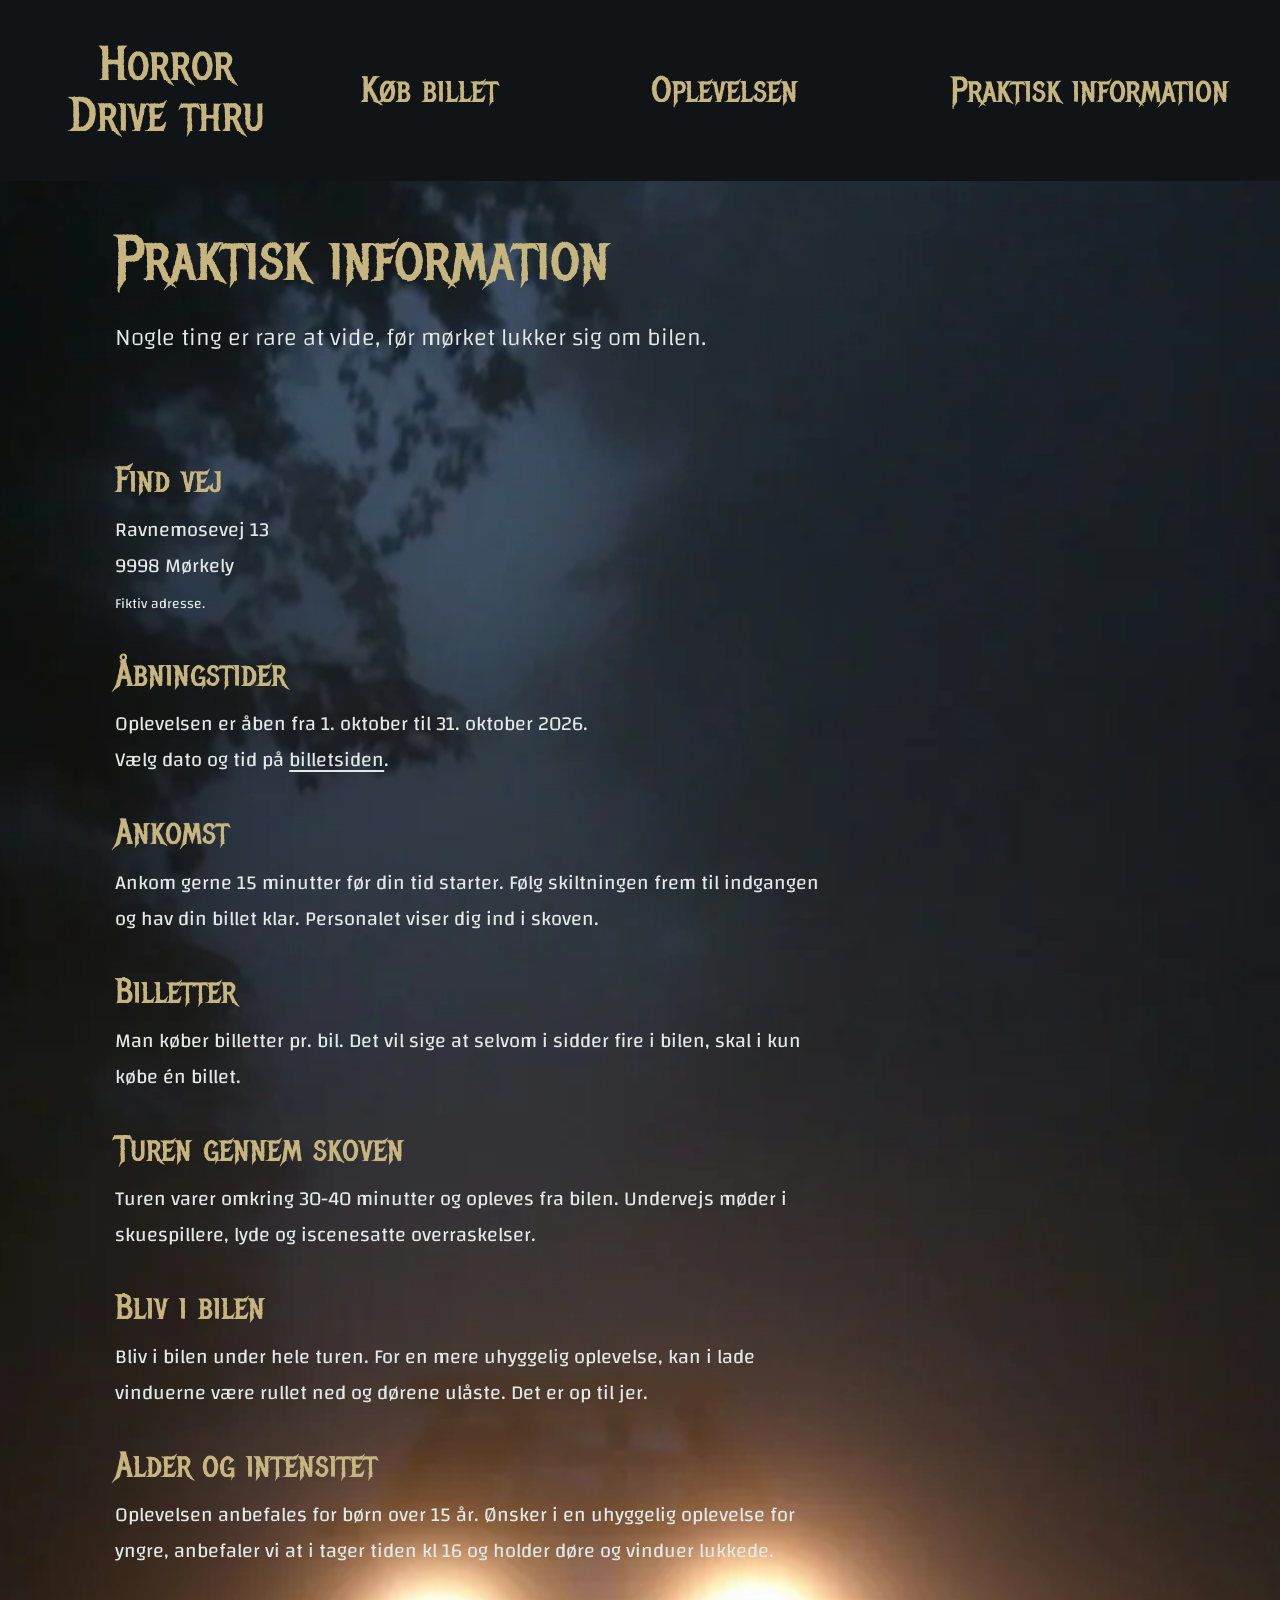
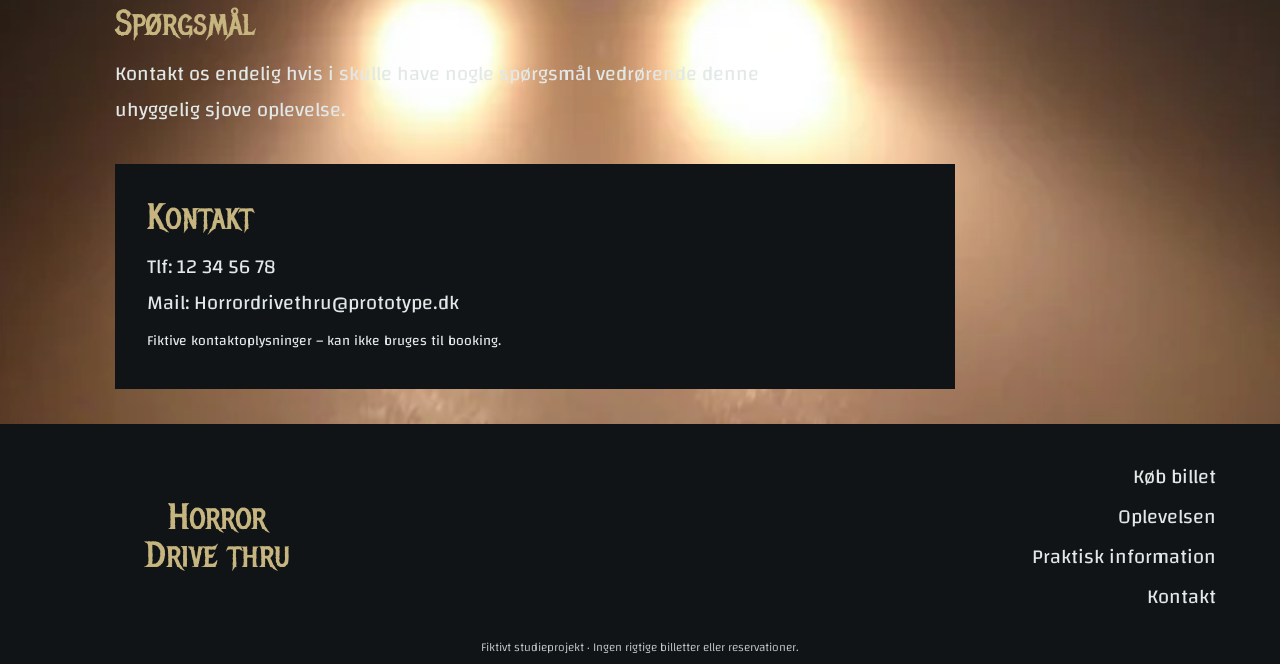
<file: Horror-Drive-Thru/praktisk-information.html>
<!doctype html>
<html lang="da">
  <head>
    <meta charset="utf-8" />
    <meta name="viewport" content="width=device-width, initial-scale=1" />
    <title>Praktisk information | Horror Drive Thru</title>
    <meta
      name="description"
      content="Praktiske oplysninger om det fiktive Horror Drive Thru: varighed, alder, ankomst, billetter og konceptets opdigtede adresse."
    />
    <meta property="og:title" content="Praktisk information | Horror Drive Thru" />
    <meta property="og:description" content="Praktiske oplysninger om det fiktive Horror Drive Thru: varighed, alder, ankomst, billetter og konceptets opdigtede adresse." />
    <meta property="og:type" content="website" />
    <meta property="og:locale" content="da_DK" />
    <meta property="og:site_name" content="Horror Drive Thru" />
    <link rel="stylesheet" href="assets/css/style.css" />
    <script src="assets/js/main.js" defer></script>
  </head>
  <body class="practical">
    <a class="skip-link" href="#indhold">Spring til indhold</a>
    <div class="page-backdrop">
    <header class="site-header">
      <a class="logo" href="index.html" aria-label="Horror Drive Thru – forside"
        >Horror<br />Drive thru</a
      >
      <nav class="desktop-nav" aria-label="Hovednavigation">
        <a href="billetter.html">Køb billet</a
        ><a href="oplevelsen.html">Oplevelsen</a
        ><a href="praktisk-information.html">Praktisk information</a>
      </nav>
      <details class="mobile-menu">
        <summary aria-label="Åbn menu">
          <span class="cross" aria-hidden="true"></span><span>MENU</span>
        </summary>
        <nav aria-label="Mobilnavigation">
          <button class="menu-close" type="button" aria-label="Luk menu">
            ×</button
          ><a href="billetter.html">Køb billet</a
          ><a href="oplevelsen.html">Oplevelsen</a
          ><a href="praktisk-information.html">Praktisk information</a>
        </nav>
      </details>
    </header>
    <main id="indhold">
      <div class="practical-content section">
        <div class="practical-heading">
          <h1>Praktisk information</h1>
          <p>Nogle ting er rare at vide, før mørket lukker sig om bilen.</p>
        </div>
        <section class="practical-item">
          <h2>Find vej</h2>
          <p>
            Ravnemosevej 13<br />9998 Mørkely<br /><span class="small-note"
              >Fiktiv adresse.</span
            >
          </p>
        </section>
        <section class="practical-item">
          <h2>Åbningstider</h2>
          <p>
            Oplevelsen er åben fra 1. oktober til 31. oktober 2026.<br />Vælg
            dato og tid på <a href="billetter.html">billetsiden</a>.
          </p>
        </section>
        <section class="practical-item">
          <h2>Ankomst</h2>
          <p>
            Ankom gerne 15 minutter før din tid starter. Følg skiltningen frem
            til indgangen og hav din billet klar. Personalet viser dig ind i
            skoven.
          </p>
        </section>
        <section class="practical-item">
          <h2>Billetter</h2>
          <p>
            Man køber billetter pr. bil. Det vil sige at selvom i sidder fire i
            bilen, skal i kun købe én billet.
          </p>
        </section>
        <section class="practical-item">
          <h2>Turen gennem skoven</h2>
          <p>
            Turen varer omkring 30-40 minutter og opleves fra bilen. Undervejs
            møder i skuespillere, lyde og iscenesatte overraskelser.
          </p>
        </section>
        <section class="practical-item">
          <h2>Bliv i bilen</h2>
          <p>
            Bliv i bilen under hele turen. For en mere uhyggelig oplevelse, kan
            i lade vinduerne være rullet ned og dørene ulåste. Det er op til
            jer.
          </p>
        </section>
        <section class="practical-item">
          <h2>Alder og intensitet</h2>
          <p>
            Oplevelsen anbefales for børn over 15 år. Ønsker i en uhyggelig
            oplevelse for yngre, anbefaler vi at i tager tiden kl 16 og holder
            døre og vinduer lukkede.
          </p>
        </section>
        <section class="practical-item">
          <h2>Spørgsmål</h2>
          <p>
            Kontakt os endelig hvis i skulle have nogle spørgsmål vedrørende
            denne uhyggelig sjove oplevelse.
          </p>
        </section>
        <section class="practical-item" id="kontakt">
          <h2>Kontakt</h2>
          <p>
            Tlf: 12 34 56 78<br />Mail: Horrordrivethru@prototype.dk<br /><span
              class="small-note"
              >Fiktive kontaktoplysninger – kan ikke bruges til booking.</span
            >
          </p>
        </section>
      </div>
    </main>
    </div>
    <footer class="site-footer">
      <a class="logo" href="index.html">Horror<br />Drive thru</a>
      <nav aria-label="Sidefod">
        <a href="billetter.html">Køb billet</a
        ><a href="oplevelsen.html">Oplevelsen</a
        ><a href="praktisk-information.html">Praktisk information</a
        ><a href="praktisk-information.html#kontakt">Kontakt</a>
      </nav>
      <p class="fiction">
        Fiktivt studieprojekt · Ingen rigtige billetter eller reservationer.
      </p>
    </footer>
  </body>
</html>
</file>
<file: Horror-Drive-Thru/assets/css/style.css>
@font-face {
  font-family: "Metal Mania";
  src: url("../fonts/MetalMania-Regular.ttf") format("truetype");
  font-display: swap;
  font-weight: 400;
}
@font-face {
  font-family: Changa;
  src: url("../fonts/Changa-Variable.ttf") format("truetype");
  font-display: swap;
  font-weight: 200 800;
}
:root {
  --night: #101417;
  --gold: #c7b580;
  --white: #e2e8e7;
  --blue: #243b43;
  --display: "Metal Mania", fantasy;
  --body: Changa, sans-serif;
}
* {
  box-sizing: border-box;
}
html {
  scroll-behavior: smooth;
}
body {
  margin: 0;
  background: var(--night);
  color: var(--white);
  font: 300 15px/1.85 var(--body);
}
h1,
h2,
h3,
p,
figure,
blockquote {
  margin: 0;
}
h1,
h2,
h3,
.logo,
.text-link {
  font-family: var(--display);
  font-weight: 400;
  color: var(--gold);
}
h1,
h2 {
  font-size: 48px;
  line-height: 1.05;
}
a {
  color: inherit;
}
button,
input,
summary {
  font: inherit;
}
button,
a,
summary,
input {
  touch-action: manipulation;
}
button,
summary {
  cursor: pointer;
}
a {
  text-underline-offset: 4px;
}
button {
  color: inherit;
}
button:focus-visible,
a:focus-visible,
input:focus-visible,
summary:focus-visible,
[tabindex]:focus-visible {
  outline: 3px solid #fff;
  outline-offset: 5px;
}
button:disabled {
  cursor: default;
}
img {
  display: block;
  max-width: 100%;
}
[hidden] {
  display: none !important;
}
.section {
  padding-inline: 9%;
}
.small-note {
  font-size: 12px;
  line-height: 1.55;
  color: var(--white);
}
.skip-link {
  position: fixed;
  z-index: 100;
  top: 10px;
  left: 10px;
  padding: 12px;
  background: var(--night);
  transform: translateY(-180%);
}
.skip-link:focus {
  transform: none;
}
.site-header {
  height: 158px;
  position: relative;
  z-index: 10;
  display: flex;
  align-items: flex-start;
  justify-content: space-between;
  padding: 60px 5% 20px 7.5%;
}
.logo {
  text-decoration: none;
  text-align: center;
  font-size: 24px;
  line-height: 1.05;
  width: 118px;
  flex-shrink: 0;
}
.home-header {
  position: absolute;
  inset: 0 0 auto;
}
.home-header > .logo {
  visibility: hidden;
}
.desktop-nav {
  display: none;
}
.mobile-menu summary {
  display: flex;
  flex-direction: column;
  align-items: center;
  gap: 2px;
  list-style: none;
  font-size: 10px;
  color: #fff;
  line-height: 1.4;
  min-width: 44px;
  min-height: 56px;
}
.mobile-menu summary::-webkit-details-marker {
  display: none;
}
.cross {
  display: block;
  position: relative;
  width: 15px;
  height: 33px;
}
.cross:before,
.cross:after {
  content: "";
  position: absolute;
  background: #c9c9c9;
  box-shadow: 0 0 1px #fff;
}
.cross:before {
  width: 3px;
  height: 33px;
  left: 6px;
  top: 0;
}
.cross:after {
  width: 15px;
  height: 3px;
  top: 22px;
  left: 0;
}
.mobile-menu nav {
  position: absolute;
  top: 0;
  left: 0;
  right: 0;
  min-height: 267px;
  padding: 48px 20px 24px;
  background: var(--night);
  display: flex;
  flex-direction: column;
  gap: 0;
  box-shadow: 0 10px 25px #0006;
}
.mobile-menu nav > a {
  font-size: clamp(24px, 7.9vw, 32px);
  font-weight: 300;
  color: var(--gold);
  text-decoration: none;
  line-height: 1.85;
}
.menu-close {
  position: absolute;
  right: 15px;
  top: 6px;
  font: 44px/1 var(--body);
  border: 0;
  background: none;
  min-height: 44px;
  min-width: 44px;
}
.js-menu .mobile-menu[open] summary {
  visibility: hidden;
}
.button {
  display: inline-flex;
  align-items: center;
  justify-content: center;
  min-height: 50px;
  padding: 10px 18px;
  border: 0;
  border-radius: 0;
  background: rgba(199, 181, 128, 0.58);
  color: #050505;
  font: 24px/1.1 var(--display);
  text-align: center;
  text-decoration: none;
}
.button:hover {
  background: var(--gold);
}
.text-link {
  font-size: 20px;
  text-decoration: none;
}
.text-link:hover {
  text-decoration: underline;
}
.hero {
  position: relative;
  height: 1092px;
  overflow: hidden;
}
.hero-image {
  position: absolute;
  inset: 0;
  width: 100%;
  height: 100%;
  object-fit: cover;
  object-position: 50% 0;
}
.hero:after {
  content: "";
  position: absolute;
  bottom: 0;
  left: 0;
  right: 0;
  height: 61px;
  background: linear-gradient(transparent, var(--night));
  pointer-events: none;
}
.hero-darkness {
  position: absolute;
  inset: 0;
  background: #000;
  opacity: 0;
  pointer-events: none;
}
.hero h1 {
  position: absolute;
  top: 217px;
  left: 0;
  width: 100%;
  text-align: center;
  font-size: clamp(96px, 31.84vw, 128px);
  line-height: 1;
  pointer-events: none;
}
.horror-drive {
  display: block;
  max-width: 420px;
  margin: auto;
}
.home .hero h1 .thru {
  display: block;
  font-size: 96px;
  line-height: 1.14;
  margin: 39px auto 0;
  width: max-content;
  transform-origin: 12% 12%;
  transform: rotate(32deg);
}
.hero-action {
  position: absolute;
  top: 866px;
  left: 0;
  right: 0;
  text-align: center;
}
.hero-action .button {
  width: 224px;
  min-height: 60px;
  font-size: 40px;
  background: rgba(199, 181, 128, 0.75);
}
.event-dates {
  font-size: clamp(16px, 4.7vw, 20px);
  font-weight: 700;
  letter-spacing: 1px;
  color: #e2e8e7;
  margin: 16px 10px 0;
  text-shadow: 0 1px 4px #000;
}
.opening .hero-darkness {
  animation: light-reveal 2s ease-out both;
}
.opening .hero h1 {
  animation: title-reveal 0.6s ease-out both;
}
.home.opening .hero h1 .thru {
  animation: dangle 3.5s ease-out both;
}
@keyframes light-reveal {
  0%,
  25% {
    opacity: 1;
  }
  100% {
    opacity: 0;
  }
}
@keyframes title-reveal {
  0% {
    opacity: 0;
  }
  100% {
    opacity: 1;
  }
}
@keyframes dangle {
  0% {
    transform: rotate(0);
  }
  20% {
    transform: rotate(48deg);
  }
  43% {
    transform: rotate(19deg);
  }
  64% {
    transform: rotate(39deg);
  }
  82% {
    transform: rotate(28deg);
  }
  100% {
    transform: rotate(32deg);
  }
}
.warning {
  min-height: 555px;
  padding: 68px 6.5% 40px;
  background: var(--night);
}
.warning h2 {
  max-width: 330px;
}
.warning p {
  margin-top: 56px;
  line-height: 1.85;
  max-width: 580px;
}
.warning .warning-ending {
  font: 20px/1.3 var(--display);
  color: var(--gold);
  margin-top: 45px;
}
.warning .button {
  margin: 24px auto 0;
  display: flex;
  width: max-content;
  max-width: 100%;
}
.warning.reveal-ready {
  opacity: 0;
  transition: opacity 0.8s ease;
}
.warning.reveal-ready.is-visible {
  opacity: 1;
}
/* Konkrete oplysninger på forsiden; synlige også uden JavaScript. */
.home-facts {
  padding-block: clamp(40px, 6vw, 72px);
  background: var(--night);
}
.home-facts.home-faq {
  /* Samme skov og topgradient som gæsteudsagnene; ekstra toning bag svarene. */
  background:
    linear-gradient(var(--night), rgba(43, 48, 44, 0.25) 72.35px),
    linear-gradient(rgba(16, 20, 23, 0.78), rgba(16, 20, 23, 0.78)),
    url("../images/forest-headlights.webp") center top / cover no-repeat;
  background-color: var(--night);
}
.home-facts-content {
  max-width: 840px;
}
.home-facts h2 {
  overflow-wrap: break-word;
}
.home-facts p,
.experience-steps {
  margin-top: 24px;
}
.home-faq-answer {
  margin-top: 32px;
}
.home-faq-answer h3 {
  font-size: clamp(24px, 3vw, 36px);
  line-height: 1.3;
}
.home-faq-answer p {
  margin-top: 12px;
}
.experience-steps {
  padding-left: 1.5em;
}
.experience-steps li {
  padding-left: 0.25em;
}
.experience-steps li + li {
  margin-top: 16px;
}
.location {
  position: relative;
  min-height: 468px;
  padding-top: 67px;
  padding-bottom: 50px;
  background:
    linear-gradient(var(--night), transparent 25%),
    url("../images/forest-headlights.webp") 50% 0/260% auto no-repeat;
}
.location h2 {
  max-width: 340px;
}
.location > p {
  margin-top: 35px;
}
.location > p + p {
  margin-top: 12px;
}
.location .text-link {
  display: inline-block;
  margin-top: 18px;
}
.location .small-note {
  margin-top: 18px;
}
.site-footer {
  position: relative;
  min-height: 165px;
  padding: 26px 8% 38px 4%;
  display: flex;
  justify-content: space-between;
  align-items: center;
  background: var(--night);
  gap: 20px;
}
.site-footer nav {
  display: flex;
  flex-direction: column;
  text-align: right;
  font-size: 12px;
  font-weight: 400;
  line-height: 2;
}
.site-footer nav a {
  text-decoration: none;
}
.site-footer nav a:hover {
  text-decoration: underline;
}
.fiction {
  position: absolute;
  bottom: 8px;
  left: 4%;
  right: 4%;
  text-align: center;
  font-size: 10px;
  line-height: 1.4;
  color: #c9cece;
}
/* Figma: billedet starter bag mobilheaderen og beskæres ved galleriet. */
.experience-backdrop {
  overflow: clip;
}
.experience-intro {
  position: relative;
  isolation: isolate;
  padding-top: 27px;
  padding-bottom: 55px;
  min-height: 657px;
}
.experience-intro::before {
  content: "";
  position: absolute;
  z-index: -2;
  pointer-events: none;
  top: -158px;
  bottom: 0;
  left: -51.99%;
  width: 203.73%;
  background: url("../images/forest-headlights.webp") left top / cover no-repeat;
}
.experience-intro::after {
  content: "";
  position: absolute;
  z-index: -1;
  pointer-events: none;
  inset: 0;
  background: linear-gradient(transparent calc(100% - 97px), var(--night));
}
.story {
  padding-left: 8px;
  margin-top: 16px;
}
.story p + p {
  margin-top: 26px;
}
.gallery-section {
  background: var(--night);
  padding: 70px 0 50px;
}
.gallery-heading {
  display: flex;
  align-items: center;
  justify-content: space-between;
  padding: 0 9%;
  gap: 15px;
  margin-bottom: 18px;
}
.gallery-controls {
  display: flex;
  gap: 10px;
}
.gallery-controls button {
  width: 44px;
  height: 44px;
  border: 1px solid var(--gold);
  background: transparent;
  font-size: 24px;
  color: var(--gold);
}
.gallery {
  display: flex;
  gap: 16px;
  overflow-x: auto;
  overscroll-behavior-inline: contain;
  scroll-snap-type: x proximity;
  padding: 0 7px 14px;
  scrollbar-color: var(--gold) var(--night);
}
.gallery img {
  height: 245px;
  width: auto;
  aspect-ratio: var(--ratio);
  object-fit: cover;
  flex: none;
  scroll-snap-align: start;
}
.testimonials {
  position: relative;
  padding-top: 47px;
  padding-bottom: 47px;
  background:
    linear-gradient(var(--night), rgba(43, 48, 44, 0.25) 72.35px, rgba(43, 48, 44, 0.25)),
    url("../images/forest-headlights.webp") 50.044% top / 260.26% auto no-repeat;
  background-color: var(--night);
}
.testimonials h2 {
  max-width: 700px;
}
.testimonials > .small-note {
  margin-top: 16px;
}
.quote-grid {
  display: grid;
  gap: 14px;
  margin-top: 22px;
}
.quote-grid figure {
  background: #243b439e;
  width: 100%;
  max-width: 346px;
  margin: auto;
  padding: 16px 21px;
  min-height: 125px;
  font-size: 14px;
  line-height: 1.5;
}
.quote-grid figcaption {
  text-align: right;
  font-size: 12px;
  margin-top: 8px;
}
.practical {
  background: var(--night);
}
.practical-content {
  padding-top: 15px;
  padding-bottom: 30px;
}
.practical-heading {
  min-height: 184px;
}
.practical-heading h1 {
  max-width: 330px;
}
.practical-heading p {
  margin-top: 35px;
  max-width: 330px;
}
.practical-item {
  padding: 13px 0 16px;
  max-width: 840px;
}
.practical-item h2 {
  font-size: 20px;
  line-height: 1.25;
  margin-bottom: 8px;
}
.practical-item p {
  font-weight: 400;
  line-height: 1.85;
}
.practical-item .small-note {
  display: inline-block;
  margin-top: 5px;
}
.practical-item#kontakt {
  position: relative;
  z-index: 1;
  margin-top: 16px;
  padding: 24px;
  background: var(--night);
  overflow-wrap: anywhere;
}
/* Figma: fælles billedområde bag mobilheader og indhold, frem til sidefoden. */
.page-backdrop {
  position: relative;
  isolation: isolate;
  overflow: hidden;
}
.page-backdrop::before {
  content: "";
  position: absolute;
  z-index: -1;
  pointer-events: none;
  top: 0;
  bottom: 0;
  background: url("../images/forest-headlights.webp") left top / 100% auto no-repeat;
}
.tickets .page-backdrop::before {
  left: -51.99%;
  width: 203.73%;
  background-size: cover;
}
.practical .page-backdrop::before {
  left: -98.17%;
  width: 295.23%;
  background-size: cover;
}
.practical .page-backdrop::after {
  content: "";
  position: absolute;
  pointer-events: none;
  inset: auto 0 0;
  height: 61px;
  background: linear-gradient(transparent, var(--night));
}
.booking {
  padding-top: 39px;
  padding-bottom: 40px;
}
.booking h1 {
  font-size: 48px;
}
.booking-intro > p {
  margin-top: 18px;
}
.booking-intro .small-note {
  margin-bottom: 16px;
}
.booking-form {
  max-width: 608px;
  margin: auto;
}
.booking-form fieldset {
  padding: 0;
  border: 0;
  margin: 0;
  min-width: 0;
}
.booking-form legend {
  font-size: 13px;
  padding: 0 0 8px;
}
.calendar {
  background: #243b438a;
}
.weekdays,
.dates {
  display: grid;
  grid-template-columns: repeat(7, minmax(0, 1fr));
  text-align: center;
  gap: 2px;
}
.weekdays {
  font: 16px/1 var(--display);
  padding-top: 14px;
}
.dates {
  padding: 8px 3px 14px;
}
.date-option,
.time-option {
  position: relative;
  min-width: 0;
  cursor: pointer;
}
.date-option input,
.time-option input {
  position: absolute;
  opacity: 0;
  width: 100%;
  height: 100%;
  inset: 0;
  margin: 0;
  cursor: pointer;
}
.date-option span {
  display: flex;
  align-items: center;
  justify-content: center;
  min-height: 36px;
  line-height: 1;
  font-size: 16px;
}
.date-option input:checked + span,
.time-option input:checked + span {
  outline: 2px solid var(--gold);
  outline-offset: -2px;
  background: var(--gold);
  color: #101417;
  font-weight: 700;
}
.date-option input:checked + span:after,
.time-option input:checked + span:after {
  content: "✓";
  font: 11px/1 sans-serif;
  margin-left: 2px;
}
.date-option input:focus-visible + span,
.time-option input:focus-visible + span {
  outline: 3px solid white;
  outline-offset: 2px;
}
.date-option:hover span,
.date-option input:focus-visible + span {
  background: var(--gold);
  color: var(--night);
}
.time-picker {
  margin-top: 16px !important;
}
.times {
  display: flex;
  gap: 10px 12px;
  flex-wrap: wrap;
  justify-content: center;
}
.time-option {
  flex: 0 0 calc((100% - 48px) / 5);
}
.time-option span {
  display: flex;
  align-items: center;
  justify-content: center;
  min-height: 36px;
  padding: 4px;
  background: var(--blue);
  font: 16px/1 var(--display);
}
.quantity {
  display: flex;
  align-items: center;
  justify-content: center;
  gap: 15px;
  margin: 20px 0;
  font-weight: 400;
}
.quantity input {
  width: 76px;
  padding: 4px 8px;
  border: 1px solid var(--gold);
  background: var(--blue);
  color: var(--white);
  border-radius: 0;
}
.booking-summary {
  font-size: 13px;
  text-align: center;
  min-height: 48px;
  line-height: 1.5;
}
.confirm {
  display: flex;
  margin: 24px auto 0;
  min-width: 224px;
  min-height: 65px;
  font-size: 36px;
}
.confirmation {
  margin-top: 24px;
  padding: 20px;
  border: 2px solid var(--gold);
  background: var(--night);
}
.confirmation h2 {
  font-size: 30px;
}
.confirmation p {
  margin-top: 10px;
}
@media (min-width: 700px) and (max-width: 999px) {
  .hero h1 {
    font-size: 128px;
  }
  .warning h2 {
    max-width: none;
  }
  .warning .button {
    margin-left: 0;
  }
  .quote-grid {
    grid-template-columns: repeat(3, 1fr);
  }
  .quote-grid figure {
    height: 100%;
  }
  .booking {
    max-width: 720px;
    margin: auto;
  }
  .practical-heading h1 {
    max-width: none;
  }
  .practical-heading {
    min-height: 200px;
  }
}
@media (min-width: 1000px) {
  .home-facts.home-faq {
    background-image:
      linear-gradient(var(--night), rgba(43, 48, 44, 0.25) 476.63px),
      linear-gradient(rgba(16, 20, 23, 0.78), rgba(16, 20, 23, 0.78)),
      url("../images/forest-headlights.webp");
    background-position: left top, left top, center 35%;
  }
  .tickets .page-backdrop::before {
    left: -53.61%;
    width: 210.1%;
    top: -13.046875vw;
  }
  .practical .page-backdrop::before {
    left: -93.83%;
    width: 294.96%;
    top: -94.768375vw;
  }
  .practical .page-backdrop::after {
    display: none;
  }
  body {
    font-size: 24px;
  }
  .section {
    padding-inline: max(9%, calc((100% - 1280px) / 2 + 115px));
  }
  h1,
  h2 {
    font-size: 64px;
  }
  .site-header {
    height: 181px;
    padding: 41px max(4%, calc((100% - 1280px) / 2 + 50px));
    align-items: center;
    background: var(--night);
    gap: 80px;
  }
  .site-header > .logo {
    font-size: 48px;
    width: 230px;
    visibility: visible;
  }
  .desktop-nav {
    display: flex;
    justify-content: space-between;
    align-items: center;
    gap: 36px;
    flex: 1;
    font: 36px/1.1 var(--display);
    color: var(--gold);
  }
  .desktop-nav a {
    text-decoration: none;
    white-space: nowrap;
  }
  .desktop-nav a:hover {
    text-decoration: underline;
  }
  .mobile-menu {
    display: none;
  }
  .hero-image {
    height: 156.33%;
    top: -14.4%;
    object-fit: fill;
  }
  .hero h1 {
    top: 374px;
    font-size: 128px;
    display: flex;
    justify-content: center;
    align-items: baseline;
    gap: 34px;
    white-space: nowrap;
  }
  .horror-drive {
    max-width: none;
    margin: 0;
  }
  .home .hero h1 .thru {
    font-size: 128px;
    margin: 0;
  }
  .hero-action {
    top: 630px;
  }
  .event-dates {
    font-size: 24px;
    letter-spacing: 2.4px;
    margin-top: 20px;
  }
  .warning {
    padding-top: 59px;
    min-height: 555px;
    padding-bottom: 60px;
  }
  .warning h2 {
    max-width: none;
  }
  .warning p {
    margin-top: 26px;
    line-height: 1.8;
  }
  .warning .warning-ending {
    font-size: 36px;
    margin-top: 14px;
    max-width: none;
  }
  .warning .button {
    font-size: 36px;
    width: 398px;
    min-height: 63px;
    margin: 22px 0 0;
  }
  .location {
    padding-top: 67px;
    min-height: 468px;
    background-size: 100% auto;
    background-position: center 42%;
  }
  .location h2 {
    max-width: none;
  }
  .location > p {
    margin-top: 24px;
  }
  .location > p + p {
    margin-top: 10px;
  }
  .location .text-link {
    font-size: 36px;
    margin-top: 12px;
  }
  .location .small-note {
    font-size: 14px;
    margin-top: 8px;
  }
  .site-footer {
    min-height: 240px;
    padding: 26px max(5%, calc((100% - 1280px) / 2 + 60px)) 40px
      max(10%, calc((100% - 1280px) / 2 + 130px));
  }
  .site-footer .logo {
    font-size: 36px;
    width: 174px;
  }
  .site-footer nav {
    font-size: 20px;
    line-height: 2;
  }
  .fiction {
    font-size: 12px;
  }
  .experience-intro::before {
    top: calc(-181px - 11.523125vw);
    left: -57.01073%;
    width: 203.94726%;
  }
  .experience-intro::after {
    display: none;
  }
  .practical-item#kontakt {
    padding: 32px;
  }
  .experience-intro {
    background: none;
    padding-top: 65px;
    min-height: 634px;
    padding-bottom: 45px;
  }
  .story {
    padding: 0;
    margin-top: 20px;
    max-width: 1065px;
    line-height: 1.8;
  }
  .story p + p {
    margin-top: 36px;
  }
  .gallery-section {
    padding-top: 77px;
    padding-bottom: 60px;
  }
  .gallery-heading {
    padding-left: max(9%, calc((100% - 1280px) / 2 + 111px));
    margin-bottom: 25px;
  }
  .gallery-heading h2 {
    font-size: 48px;
  }
  .gallery {
    padding-left: max(9%, calc((100% - 1280px) / 2 + 114px));
    gap: 10px;
  }
  .gallery img {
    height: 326px;
  }
  .testimonials {
    background-image:
      linear-gradient(var(--night), rgba(43, 48, 44, 0.25) 476.63px),
      url("../images/forest-headlights.webp");
    background-position: left top, 50.044% -59.296875vw;
    padding-top: 80px;
    min-height: 433px;
  }
  .testimonials h2 {
    font-size: 48px;
    max-width: none;
  }
  .quote-grid {
    grid-template-columns: repeat(3, 1fr);
    gap: 40px;
    margin-top: 20px;
    margin-inline: -45px;
  }
  .quote-grid figure {
    font-size: 16px;
    min-height: 157px;
    max-width: none;
  }
  .quote-grid figcaption {
    font-size: 14px;
  }
  .practical-content {
    padding-top: 45px;
    padding-bottom: 35px;
  }
  .practical-heading {
    min-height: 220px;
  }
  .practical-heading h1 {
    max-width: none;
  }
  .practical-heading p {
    max-width: 800px;
    margin-top: 23px;
  }
  .practical-item {
    min-height: 145px;
    padding: 13px 0 20px;
  }
  .practical-item h2 {
    font-size: 36px;
    line-height: 1.2;
    margin-bottom: 10px;
  }
  .practical-item p {
    font-size: 20px;
    line-height: 1.8;
    max-width: 710px;
  }
  .small-note {
    font-size: 14px;
  }
  .booking {
    display: grid;
    grid-template-columns: minmax(0, 1fr) minmax(0, 608px);
    gap: 25px;
    min-height: 1155px;
    padding: 254px max(4%, calc((100% - 1280px) / 2 + 47px)) 90px;
  }
  .booking h1 {
    font-size: 64px;
  }
  .booking-intro > p {
    font-size: 32px;
    margin-top: 38px;
  }
  .booking-intro .small-note {
    font-size: 14px;
    max-width: 340px;
  }
  .booking-form {
    width: 100%;
  }
  .booking-form legend {
    font-size: 16px;
  }
  .weekdays {
    font-size: 36px;
    padding: 20px 10px 10px;
  }
  .dates {
    padding: 8px 14px 25px;
  }
  .date-option span {
    min-height: 65px;
    font-size: 36px;
  }
  .time-picker {
    margin-top: 30px !important;
  }
  .times {
    gap: 24px;
  }
  .time-option {
    flex-basis: calc((100% - 96px) / 5);
  }
  .time-option span {
    min-height: 64px;
    font-size: 36px;
  }
  .quantity {
    font-size: 20px;
  }
  .booking-summary {
    font-size: 16px;
  }
  .confirm {
    margin-top: 30px;
  }
}
@media (prefers-reduced-motion: reduce) {
  html {
    scroll-behavior: auto;
  }
  *,
  *:before,
  *:after {
    animation: none !important;
    transition: none !important;
  }
  .hero-darkness {
    opacity: 0 !important;
  }
  .hero h1,
  .warning.reveal-ready {
    opacity: 1 !important;
  }
  .home .hero h1 .thru {
    transform: rotate(32deg) !important;
  }
}

/* Uden JavaScript lukker summary stadig menuen, og demoen sender aldrig formularen. */
body:not(.js-menu) .mobile-menu[open] summary {
  position: relative;
  z-index: 2;
}
body:not(.js-menu) .menu-close {
  display: none;
}
.confirm:disabled {
  opacity: 0.65;
}
</file>
